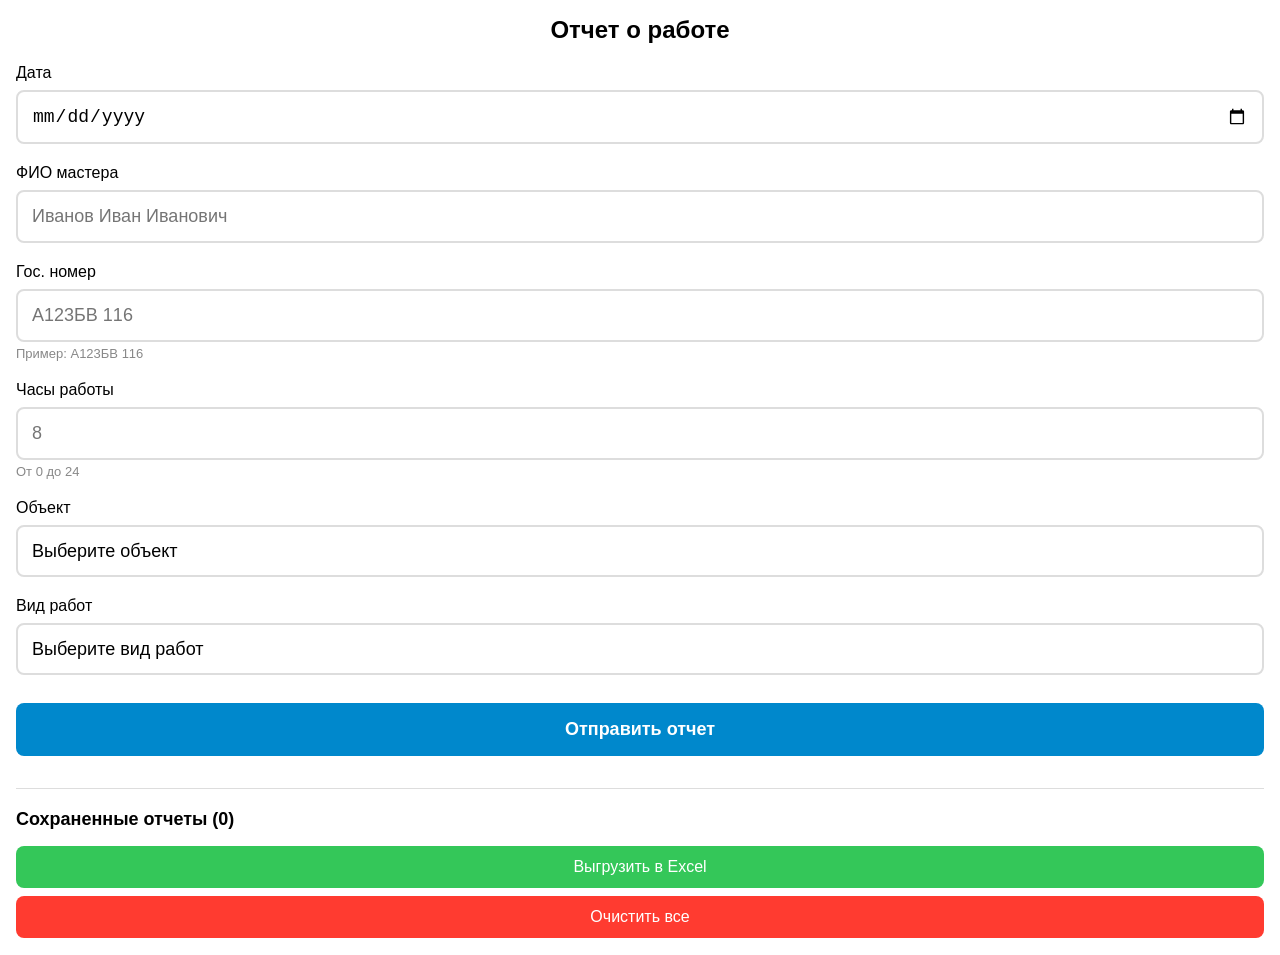
<file: index.html>
<!DOCTYPE html>
<html lang="ru">
<head>
    <meta charset="UTF-8">
    <meta name="viewport" content="width=device-width, initial-scale=1.0, maximum-scale=1.0, user-scalable=no">
    <title>Отчет мастера</title>
    <script src="https://telegram.org/js/telegram-web-app.js"></script>
    <link rel="stylesheet" href="styles.css">
</head>
<body>
    <div class="container">
        <h1>Отчет о работе</h1>

        <form id="reportForm">
            <div class="form-group">
                <label>Дата</label>
                <input type="date" id="date" required>
            </div>

            <div class="form-group">
                <label>ФИО мастера</label>
                <input type="text" id="masterName" placeholder="Иванов Иван Иванович" required autocomplete="off">
                <datalist id="masterSuggestions"></datalist>
            </div>

            <div class="form-group">
                <label>Гос. номер</label>
                <input type="text" id="plateNumber" placeholder="А123БВ 116" maxlength="20" required>
                <small>Пример: А123БВ 116</small>
            </div>

            <div class="form-group">
                <label>Часы работы</label>
                <input type="number" id="hours" placeholder="8" step="0.5" min="0" max="24" required>
                <small>От 0 до 24</small>
            </div>

            <div class="form-group">
                <label>Объект</label>
                <select id="object" required>
                    <option value="">Выберите объект</option>
                    <option value="obj1">Объект 1</option>
                    <option value="obj2">Объект 2</option>
                    <option value="obj3">Объект 3</option>
                </select>
            </div>

            <div class="form-group">
                <label>Вид работ</label>
                <select id="workType" required>
                    <option value="">Выберите вид работ</option>
                    <option value="work1">Заварка стыков трубопроводов</option>
                    <option value="work2">Монтаж трубопроводов</option>
                    <option value="work3">Ремонт оборудования</option>
                </select>
            </div>

            <button type="submit" class="btn-submit">Отправить отчет</button>
        </form>

        <div id="savedReports" class="saved-section">
            <h2>Сохраненные отчеты (<span id="reportCount">0</span>)</h2>
            <div id="reportsList"></div>
            <button id="exportBtn" class="btn-export">Выгрузить в Excel</button>
            <button id="clearBtn" class="btn-clear">Очистить все</button>
        </div>
    </div>

    <script src="app.js"></script>
</body>
</html>
</file>
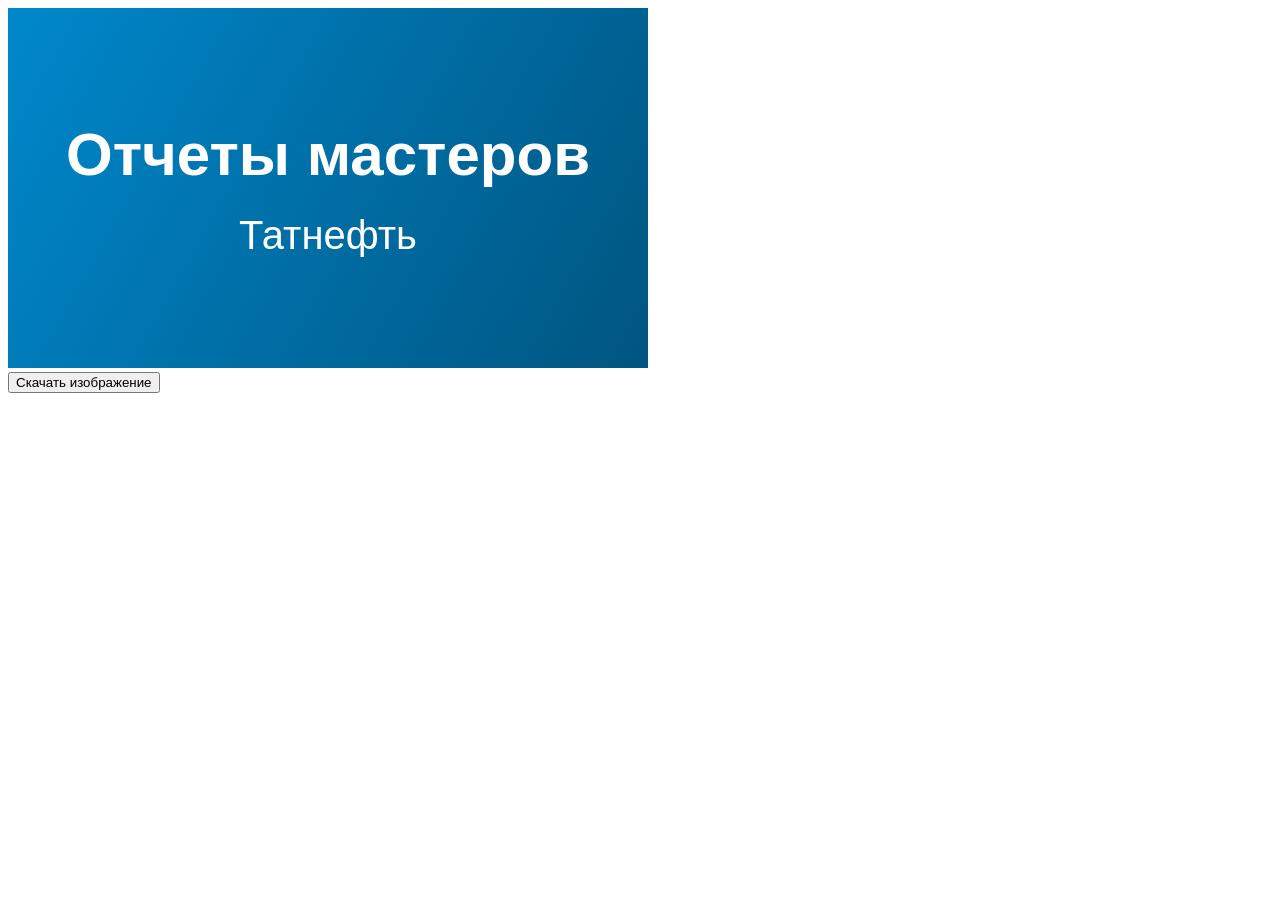
<file: create_icon.html>
<!DOCTYPE html>
<html>
<head>
    <meta charset="UTF-8">
    <title>Создание иконки</title>
</head>
<body>
    <canvas id="canvas" width="640" height="360"></canvas>
    <br>
    <button onclick="download()">Скачать изображение</button>

    <script>
        const canvas = document.getElementById('canvas');
        const ctx = canvas.getContext('2d');

        // Градиентный фон
        const gradient = ctx.createLinearGradient(0, 0, 640, 360);
        gradient.addColorStop(0, '#0088cc');
        gradient.addColorStop(1, '#005580');
        ctx.fillStyle = gradient;
        ctx.fillRect(0, 0, 640, 360);

        // Текст
        ctx.fillStyle = 'white';
        ctx.font = 'bold 60px Arial';
        ctx.textAlign = 'center';
        ctx.textBaseline = 'middle';
        ctx.fillText('Отчеты мастеров', 320, 150);

        ctx.font = '40px Arial';
        ctx.fillText('Татнефть', 320, 230);

        function download() {
            const link = document.createElement('a');
            link.download = 'app_icon_640x360.png';
            link.href = canvas.toDataURL('image/png');
            link.click();
        }

        // Автоматически скачать при загрузке
        window.onload = () => {
            setTimeout(download, 500);
        };
    </script>
</body>
</html>
</file>
<file: styles.css>
* {
    margin: 0;
    padding: 0;
    box-sizing: border-box;
}

body {
    font-family: -apple-system, BlinkMacSystemFont, 'Segoe UI', Roboto, Arial, sans-serif;
    background: var(--tg-theme-bg-color, #ffffff);
    color: var(--tg-theme-text-color, #000000);
    padding: 0;
    margin: 0;
    font-size: 16px;
}

.container {
    max-width: 100%;
    padding: 16px;
}

h1 {
    font-size: 24px;
    margin-bottom: 20px;
    text-align: center;
    font-weight: 600;
}

h2 {
    font-size: 18px;
    margin-bottom: 12px;
    font-weight: 600;
}

.form-group {
    margin-bottom: 20px;
}

label {
    display: block;
    font-size: 16px;
    font-weight: 500;
    margin-bottom: 8px;
}

input[type="text"],
input[type="date"],
input[type="number"],
select {
    width: 100%;
    padding: 14px;
    font-size: 18px;
    border: 2px solid #ddd;
    border-radius: 8px;
    background: var(--tg-theme-bg-color, #fff);
    color: var(--tg-theme-text-color, #000);
    -webkit-appearance: none;
    appearance: none;
}

input:focus,
select:focus {
    outline: none;
    border-color: var(--tg-theme-button-color, #0088cc);
}

small {
    display: block;
    margin-top: 4px;
    font-size: 13px;
    color: #888;
}

.btn-submit {
    width: 100%;
    padding: 16px;
    font-size: 18px;
    font-weight: 600;
    background: var(--tg-theme-button-color, #0088cc);
    color: var(--tg-theme-button-text-color, #ffffff);
    border: none;
    border-radius: 8px;
    cursor: pointer;
    margin-top: 8px;
}

.btn-submit:active {
    opacity: 0.8;
}

.saved-section {
    margin-top: 32px;
    padding-top: 20px;
    border-top: 1px solid #ddd;
}

#reportsList {
    margin-bottom: 16px;
}

.report-item {
    background: var(--tg-theme-secondary-bg-color, #f5f5f5);
    color: var(--tg-theme-text-color, #000);
    padding: 12px;
    margin-bottom: 8px;
    border-radius: 8px;
    font-size: 14px;
    border: 1px solid var(--tg-theme-hint-color, #ddd);
    cursor: pointer;
    transition: background 0.2s;
}

.report-item:hover {
    background: var(--tg-theme-secondary-bg-color, #e8e8e8);
}

.report-item strong {
    display: block;
    margin-bottom: 4px;
    color: var(--tg-theme-text-color, #000);
}

.report-item div {
    color: var(--tg-theme-text-color, #000);
}

.report-item small {
    color: var(--tg-theme-hint-color, #888);
}

.report-actions {
    display: flex;
    gap: 8px;
    margin-top: 10px;
}

.btn-edit,
.btn-delete {
    flex: 1;
    padding: 8px;
    font-size: 14px;
    border: none;
    border-radius: 6px;
    cursor: pointer;
    font-weight: 500;
    background: transparent;
    color: var(--tg-theme-hint-color, #888);
}

.btn-edit {
    border: 1px solid var(--tg-theme-button-color, #0088cc);
}

.btn-edit:hover {
    background: var(--tg-theme-button-color, #0088cc);
    color: white;
}

.btn-delete {
    border: 1px solid #ff3b30;
}

.btn-delete:hover {
    background: #ff3b30;
    color: white;
}

.btn-export {
    width: 100%;
    padding: 12px;
    font-size: 16px;
    background: #34c759;
    color: white;
    border: none;
    border-radius: 8px;
    cursor: pointer;
    margin-bottom: 8px;
}

.btn-export:active {
    opacity: 0.8;
}

.btn-clear {
    width: 100%;
    padding: 12px;
    font-size: 16px;
    background: #ff3b30;
    color: white;
    border: none;
    border-radius: 8px;
    cursor: pointer;
}

.btn-clear:active {
    opacity: 0.8;
}

.status-message {
    padding: 12px;
    margin-bottom: 16px;
    border-radius: 8px;
    text-align: center;
    font-size: 14px;
}

.status-success {
    background: #d4edda;
    color: #155724;
}

.status-error {
    background: #f8d7da;
    color: #721c24;
}

.status-offline {
    background: #fff3cd;
    color: #856404;
}

.export-modal {
    position: fixed;
    top: 0;
    left: 0;
    right: 0;
    bottom: 0;
    background: rgba(0, 0, 0, 0.7);
    display: flex;
    align-items: center;
    justify-content: center;
    z-index: 1000;
    padding: 20px;
}

.export-modal-content {
    background: var(--tg-theme-bg-color, #fff);
    color: var(--tg-theme-text-color, #000);
    border-radius: 12px;
    padding: 20px;
    max-width: 500px;
    max-height: 80vh;
    overflow-y: auto;
    box-shadow: 0 4px 20px rgba(0, 0, 0, 0.3);
}

.export-modal-content h3 {
    margin: 0 0 12px 0;
    font-size: 20px;
    color: var(--tg-theme-text-color, #000);
}

.export-instructions {
    background: var(--tg-theme-secondary-bg-color, #f5f5f5);
    padding: 12px;
    border-radius: 8px;
    margin: 12px 0;
}

.export-instructions ol {
    margin: 8px 0;
    padding-left: 20px;
}

.export-instructions li {
    margin: 6px 0;
    line-height: 1.4;
}

.export-textarea {
    width: 100%;
    min-height: 150px;
    padding: 10px;
    font-family: monospace;
    font-size: 12px;
    border: 1px solid var(--tg-theme-hint-color, #ddd);
    border-radius: 6px;
    margin: 10px 0;
    background: var(--tg-theme-secondary-bg-color, #f5f5f5);
    color: var(--tg-theme-text-color, #000);
    resize: vertical;
}

.modal-close-btn {
    width: 100%;
    padding: 14px;
    font-size: 16px;
    font-weight: 600;
    background: var(--tg-theme-button-color, #0088cc);
    color: var(--tg-theme-button-text-color, #fff);
    border: none;
    border-radius: 8px;
    cursor: pointer;
    margin-top: 12px;
}

.modal-close-btn:active {
    opacity: 0.8;
}
</file>
